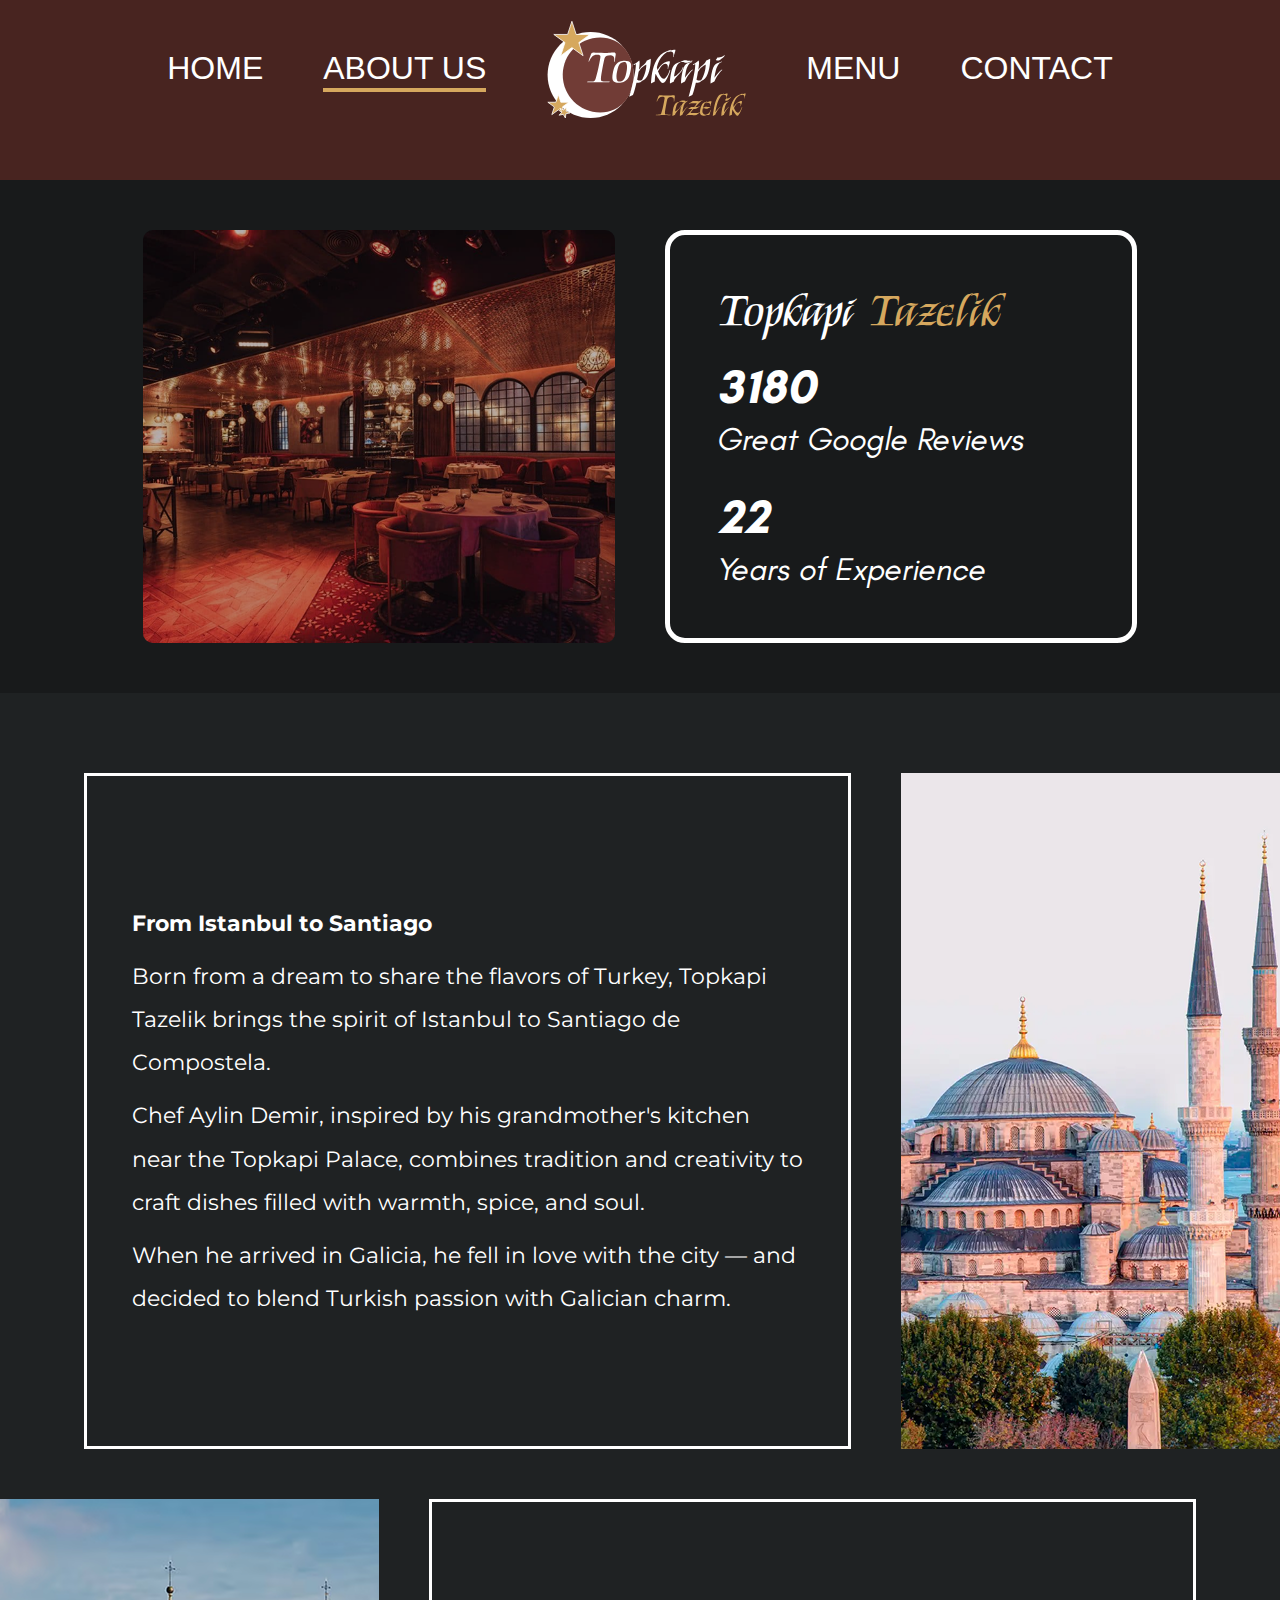
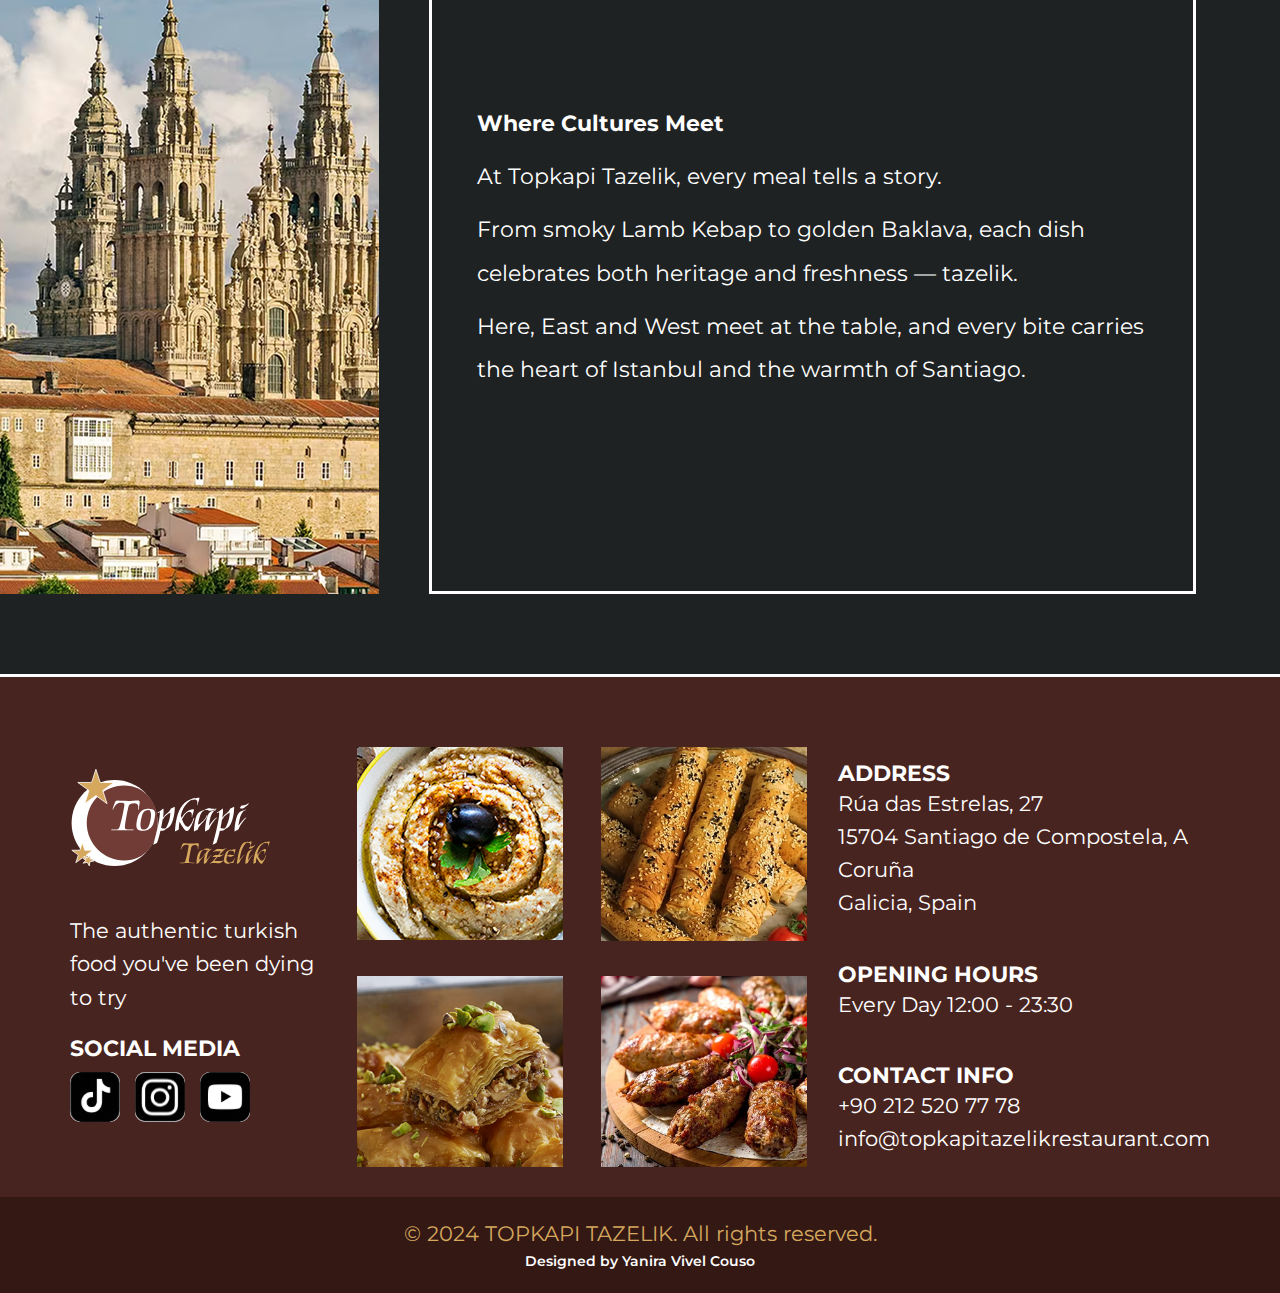
<file: aboutUs.html>
<!DOCTYPE html>
<html lang="en">

<head>
    <meta charset="UTF-8">
    <meta name="viewport" content="width=device-width, initial-scale=1.0">
    <title>TOPKAPI TAZELIK</title>
    <!-- Icono de la página -->
    <link rel="icon" type="image/png" href="img/mini-logo.svg">
    <!-- Enlace a la hoja de estilos CSS -->
    <link rel="stylesheet" href="aboutUs.css">
    <!-- Enlace a la fuente Montserrat -->
    <link href="https://fonts.googleapis.com/css2?family=Montserrat:wght@400;600;700&display=swap" rel="stylesheet">
    <!-- Enlace a la fuente SeoulNamsan CB -->
    <link href="https://db.onlinewebfonts.com/c/17aaca9191ed0f150a1a984d39f3bd8a?family=SeoulNamsan+CB"
        rel="stylesheet">
    <!-- Enlace a la fuente Teachers -->
    <link href="https://fonts.googleapis.com/css2?family=Teachers:wght@400;600;700&display=swap" rel="stylesheet">
    <!-- Enlace a la fuente Kings -->
    <link href="https://fonts.googleapis.com/css2?family=Kings&display=swap" rel="stylesheet">
    <!-- Enlace al archivo JavaScript para el encabezado -->
    <script src="header.js" defer></script>
</head>

<body>
    <!-- Navegador de la página -->
    <header class="main-header" id="main-header">
        <nav>
            <ul>
                <li><a href="index.html">HOME</a></li>
                <li><a href="aboutUs.html" class="active">ABOUT US</a></li>
                <li><img src="img/logo/logo.svg" alt="TOPKAPI TAZELIK Logo" class="logo" width="200"></li>
                <li><a href="products.html">MENU</a></li>
                <li><a href="contact.html">CONTACT</a></li>
            </ul>
        </nav>
    </header>

    <main>
        <section class="spacer">
            <!-- Espaciador para el header fijo -->
        </section>
        <section class="general_info">
            <div class="image_container">
                <img src="img/aboutUs/restaurante.png" alt="About Us Image" class="about_us_image">
                <div class="image_overlay"></div> <!-- capa roja -->
            </div>
            <div class="text_content">
                <h1>Topkapi<span class="highlight"> Tazelik</span></h1>
                <h3>3180</h3>
                <p>Great Google Reviews</p>
                <h3>22</h3>
                <p>Years of Experience</p>
            </div>
        </section>
        <section class="story">
            <article class="part1">
                <div class="text_container">
                    <h2>From Istanbul to Santiago</h2>
                    <p> Born from a dream to share the flavors of Turkey, Topkapi Tazelik brings the spirit of Istanbul
                        to
                        Santiago de Compostela.</p>
                    <p>Chef Aylin Demir, inspired by his grandmother's kitchen near the Topkapi
                        Palace,
                        combines tradition and creativity to craft dishes filled with warmth, spice, and soul. </p>
                    <p> When he
                        arrived
                        in Galicia, he fell in love with the city — and decided to blend Turkish passion with Galician
                        charm.</p>
                </div>
                <div class="img_container">
                    <img src="img/aboutUs/topkapi_castle.png" alt="Topkapi Castle" class="castle_image">
                </div>
            </article>
            <article class="part2">
                <div class="img_container">
                    <img src="img/aboutUs/santiago_cathedral.png" alt="Catedral de Santiago" class="cathedral_image">
                </div>
                <div class="text_container">
                    <h2>Where Cultures Meet</h2>
                    <p>At Topkapi Tazelik, every meal tells a story.</p>
                    <p>From smoky Lamb Kebap to golden Baklava, each dish
                        celebrates both heritage and freshness — tazelik. </p>
                    <p>Here, East and West meet at the table, and every bite carries the heart of Istanbul and the
                        warmth of Santiago.
                    </p>
                </div>
        </section>
    </main>
    <footer>
        <div class="footer_top">
            <section class="info_footer">
                <div class="footer_logo">
                    <img src="img/logo/logo.svg" alt="TOPKAPI TAZELIK Logo" width="200">
                </div>
                <div class="footer_text">
                    <p>The authentic turkish food you've been dying to try</p>
                    <h3>SOCIAL MEDIA</h3>
                    <!-- Footer Social Media Icons -->
                    <div class="footer-social">
                        <a href="https://www.tiktok.com/@restaurant" target="_blank" aria-label="TikTok">
                            <img src="img/socials/tiktok.svg" alt="TikTok Icon">
                        </a>
                        <a href="https://www.instagram.com/restaurant" target="_blank" aria-label="Instagram">
                            <img src="img/socials/insta.svg" alt="Instagram Icon">
                        </a>
                        <a href="https://www.youtube.com/@restaurant" target="_blank" aria-label="YouTube">
                            <img src="img/socials/youtube.svg" alt="YouTube Icon">
                        </a>
                    </div>
                </div>
            </section>
            <section class="galeria">
                <img src="img/gallery/galeria1.png" alt="Galeria Image 1" class="galeria_img">
                <img src="img/gallery/galeria2.png" alt="Galeria Image 2" class="galeria_img">
                <img src="img/gallery/galeria3.png" alt="Galeria Image 3" class="galeria_img">
                <img src="img/gallery/galeria4.png" alt="Galeria Image 4" class="galeria_img">
            </section>
            <section class="contact">
                <div class="adress">
                    <h3>ADDRESS</h3>
                    <p>Rúa das Estrelas, 27<br>
                        15704 Santiago de Compostela, A Coruña <br>
                        Galicia, Spain</p>
                </div>
                <div class="opening-hours">
                    <h3>OPENING HOURS</h3>
                    <p>Every Day 12:00 - 23:30</p>
                </div>
                <div class="contact-info">
                    <h3>CONTACT INFO</h3>
                    <p>+90 212 520 77 78</p>
                    <p>info@topkapitazelikrestaurant.com</p>
            </section>
        </div>
        <div class="footer_bottom">
            <p>&copy; 2024 TOPKAPI TAZELIK. All rights reserved.</p>
            <p class="credit">Designed by Yanira Vivel Couso</p>
        </div>
    </footer>
</body>
</file>
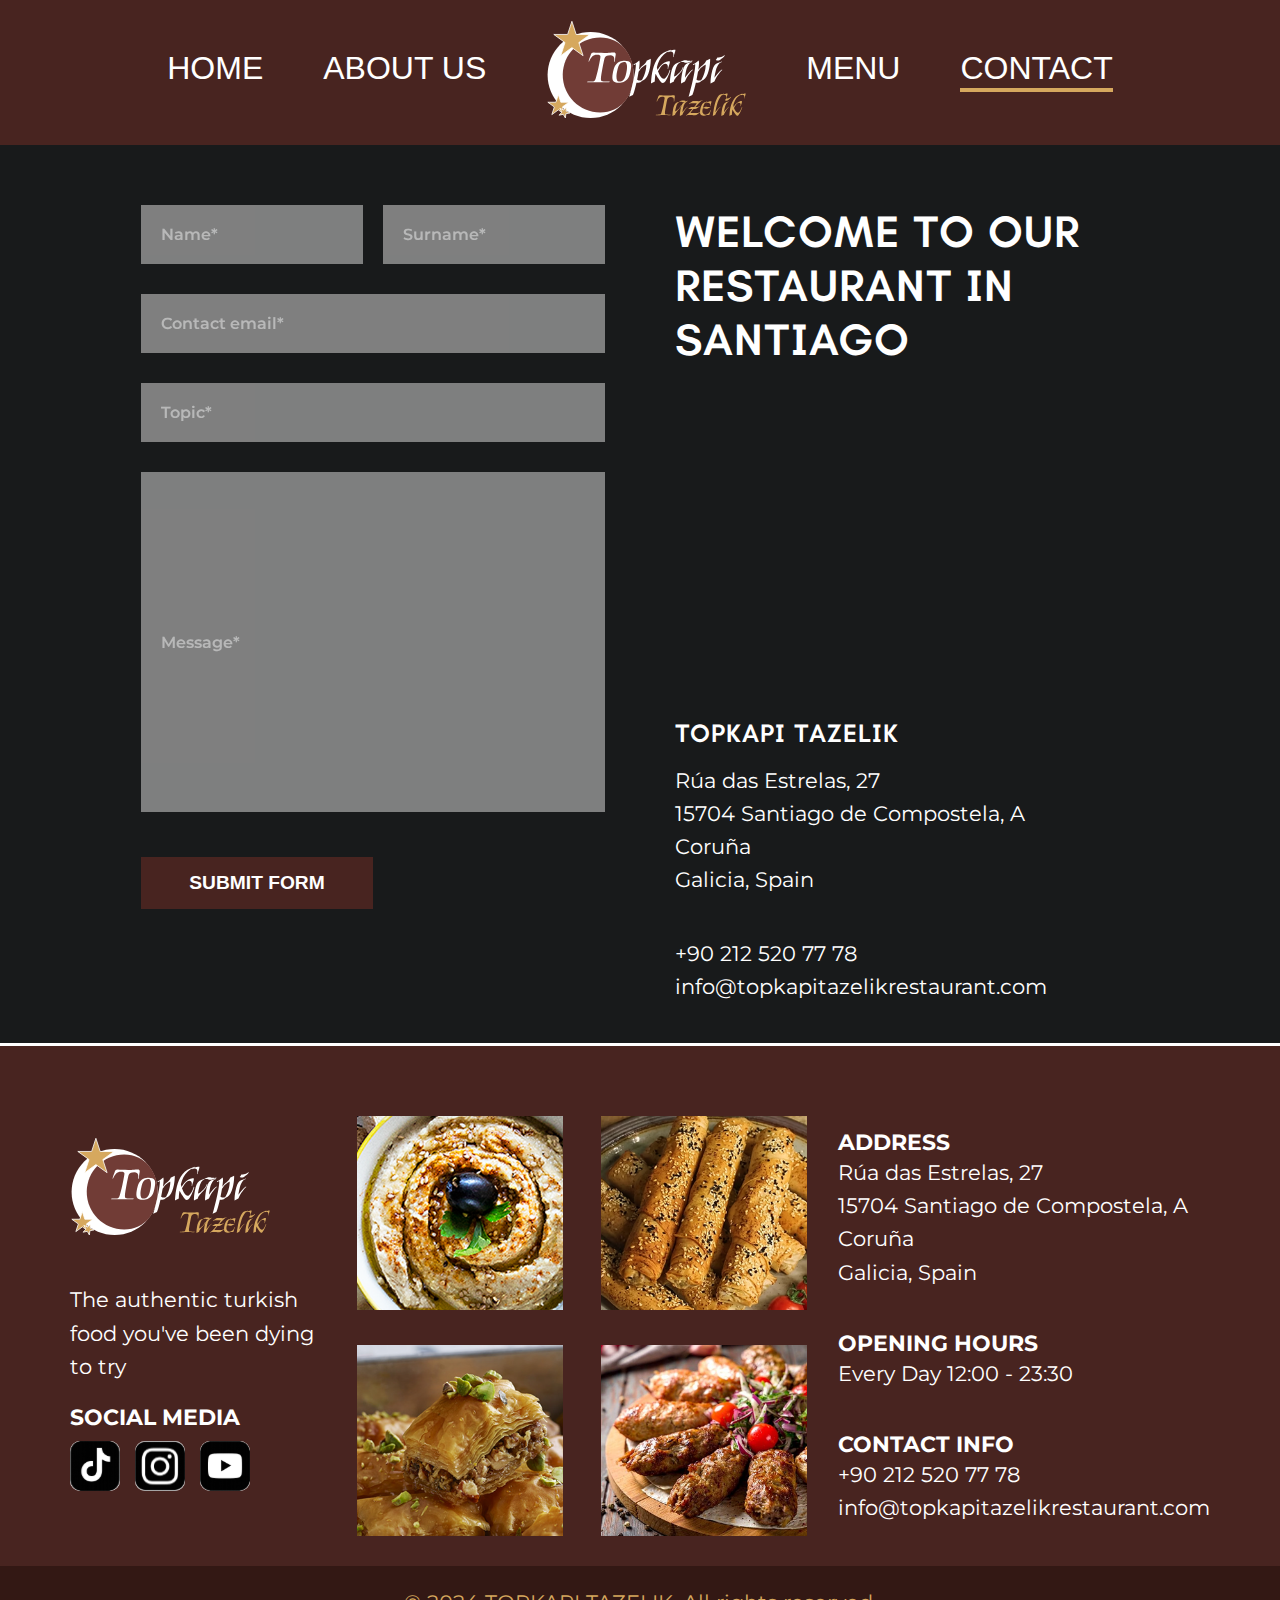
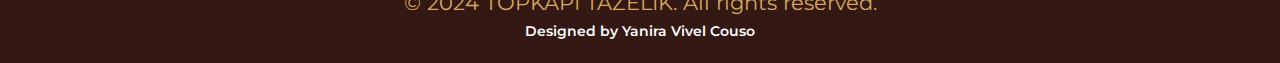
<file: contact.html>
<!DOCTYPE html>
<html lang="en">

<head>
    <meta charset="UTF-8">
    <meta name="viewport" content="width=device-width, initial-scale=1.0">
    <title>TOPKAPI TAZELIK</title>
    <!-- Icono de la página -->
    <link rel="icon" type="image/png" href="img/mini-logo.svg">
    <!-- Enlace a la hoja de estilos CSS -->
    <link rel="stylesheet" href="css/contact.css">
    <!-- Enlace a la fuente Montserrat -->
    <link href="https://fonts.googleapis.com/css2?family=Montserrat:wght@400;600;700&display=swap" rel="stylesheet">
    <!-- Enlace a la fuente SeoulNamsan CB -->
    <link href="https://db.onlinewebfonts.com/c/17aaca9191ed0f150a1a984d39f3bd8a?family=SeoulNamsan+CB"
        rel="stylesheet">
    <!-- Enlace a la fuente Teachers -->
    <link href="https://fonts.googleapis.com/css2?family=Teachers:wght@400;600;700&display=swap" rel="stylesheet">
    <!-- Enlace a la fuente Kings -->
    <link href="https://fonts.googleapis.com/css2?family=Kings&display=swap" rel="stylesheet">
    <!-- Enlace al archivo JavaScript para el encabezado -->
    <script src="jscript/header.js" defer></script>
    <!-- Enlace al archivo JavaScript para el formulario -->
    <script src="jscript/form.js" defer></script>
</head>

<body>
    <!-- Navegador de la página -->
    <header class="main-header" id="main-header">
        <nav>
            <ul>
                <li><a href="index.html">HOME</a></li>
                <li><a href="aboutUs.html">ABOUT US</a></li>
                <li><img src="img/logo/logo.svg" alt="TOPKAPI TAZELIK Logo" class="logo" width="200"></li>
                <li><a href="menu.html">MENU</a></li>
                <li><a href="contact.html" class="active">CONTACT</a></li>
            </ul>
        </nav>
    </header>

    <main>
        <section class="spacer">
            <!-- Espaciador para el header fijo -->
        </section>
        <section class="main_div">
            <article class="formulario">
                <form method="post" class="visit_form">
                    <div class="form_nombre">
                        <input type="text" name="name" placeholder="Name*" required />
                        <input type="text" name="surname" placeholder="Surname*" required />
                    </div>
                    <input type="email" name="email" placeholder="Contact email*" required />
                    <input type="topic" name="topic" placeholder="Topic*" required />
                    <input type="text" name="subject" placeholder="Message*" required class="subject" />
                    <button type="submit" class="submit_btn">SUBMIT FORM</button>
                </form>

                <!-- Mensaje -->
                <p id="mensaje_enviado"></p>
            </article>
            <article class="info_contact">
                <h1>WELCOME TO OUR RESTAURANT IN SANTIAGO</h1>
                <div class="map_container">
                    <iframe class="mapa"
                        src="https://www.google.com/maps/embed?pb=!1m18!1m12!1m3!1d23390.931290399978!2d-8.585618889160143!3d42.87566369999999!2m3!1f0!2f0!3f0!3m2!1i1024!2i768!4f13.1!3m3!1m2!1s0xd2efe40193ebfb3%3A0x3756fd29b0bc5c4e!2sEstambul%20D%C3%B6ner%20Kebap%20(Santiago%20de%20Compostela)!5e0!3m2!1ses!2ses!4v1762623058320!5m2!1ses!2ses"
                        allowfullscreen="" loading="lazy" referrerpolicy="no-referrer-when-downgrade">
                    </iframe>
                </div>

                <h3>TOPKAPI TAZELIK</h3>
                <div class="address">
                    <ul>
                        <li>Rúa das Estrelas, 27</li>
                        <li>15704 Santiago de Compostela, A Coruña</li>
                        <li>Galicia, Spain</li>
                    </ul>
                </div>
                <p>+90 212 520 77 78</p>
                <p>info@topkapitazelikrestaurant.com</p>
            </article>
        </section>
    </main>
    <footer>
        <div class="footer_top">
            <section class="info_footer">
                <div class="footer_logo">
                    <img src="img/logo/logo.svg" alt="TOPKAPI TAZELIK Logo" width="200">
                </div>
                <div class="footer_text">
                    <p>The authentic turkish food you've been dying to try</p>
                    <h3>SOCIAL MEDIA</h3>
                    <!-- Footer Social Media Icons -->
                    <div class="footer-social">
                        <a href="https://www.tiktok.com/@restaurant" target="_blank" aria-label="TikTok">
                            <img src="img/socials/tiktok.svg" alt="TikTok Icon">
                        </a>
                        <a href="https://www.instagram.com/restaurant" target="_blank" aria-label="Instagram">
                            <img src="img/socials/insta.svg" alt="Instagram Icon">
                        </a>
                        <a href="https://www.youtube.com/@restaurant" target="_blank" aria-label="YouTube">
                            <img src="img/socials/youtube.svg" alt="YouTube Icon">
                        </a>
                    </div>
                </div>
            </section>
            <section class="galeria">
                <img src="img/gallery/galeria1.png" alt="Galeria Image 1" class="galeria_img">
                <img src="img/gallery/galeria2.png" alt="Galeria Image 2" class="galeria_img">
                <img src="img/gallery/galeria3.png" alt="Galeria Image 3" class="galeria_img">
                <img src="img/gallery/galeria4.png" alt="Galeria Image 4" class="galeria_img">
            </section>
            <section class="contact">
                <div class="adress">
                    <h3>ADDRESS</h3>
                    <p>Rúa das Estrelas, 27<br>
                        15704 Santiago de Compostela, A Coruña <br>
                        Galicia, Spain</p>
                </div>
                <div class="opening-hours">
                    <h3>OPENING HOURS</h3>
                    <p>Every Day 12:00 - 23:30</p>
                </div>
                <div class="contact-info">
                    <h3>CONTACT INFO</h3>
                    <p>+90 212 520 77 78</p>
                    <p>info@topkapitazelikrestaurant.com</p>
            </section>
        </div>
        <div class="footer_bottom">
            <p>&copy; 2024 TOPKAPI TAZELIK. All rights reserved.</p>
            <p class="credit">Designed by Yanira Vivel Couso</p>
        </div>
    </footer>
</body>
</file>
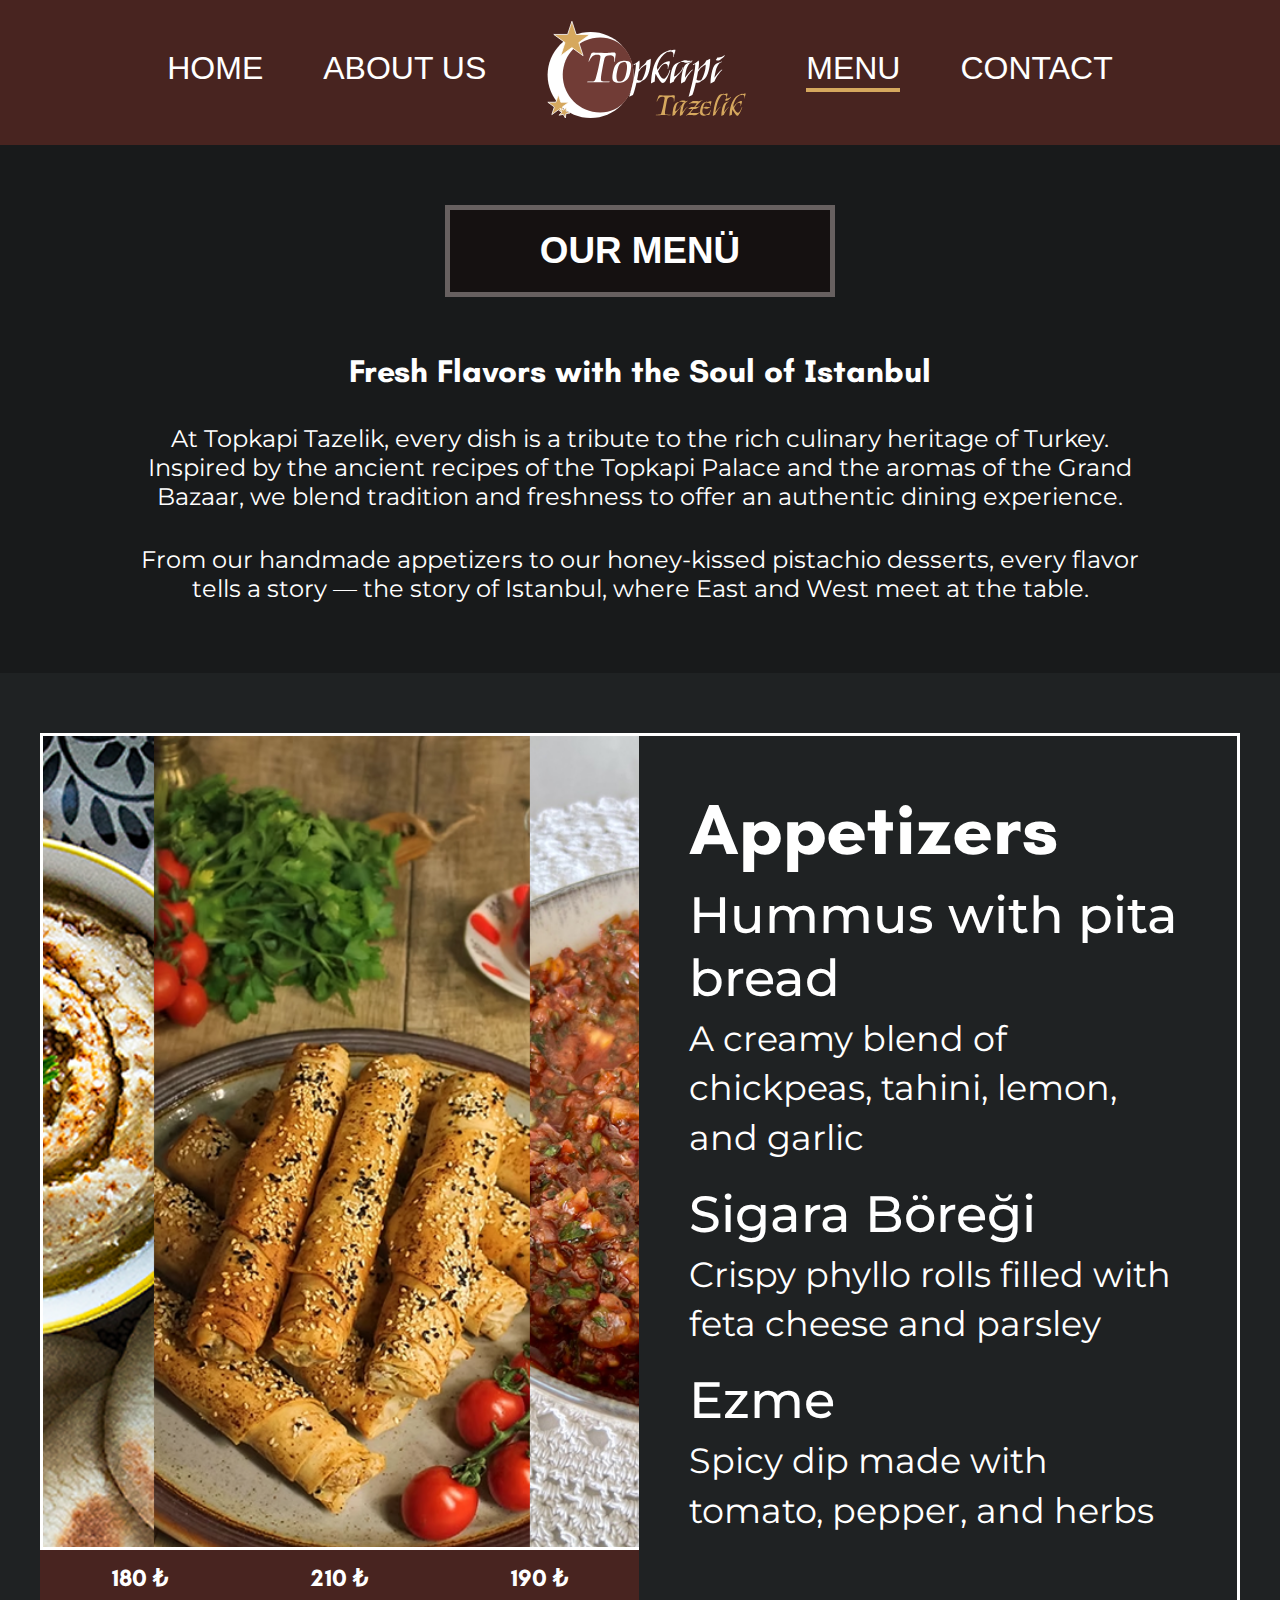
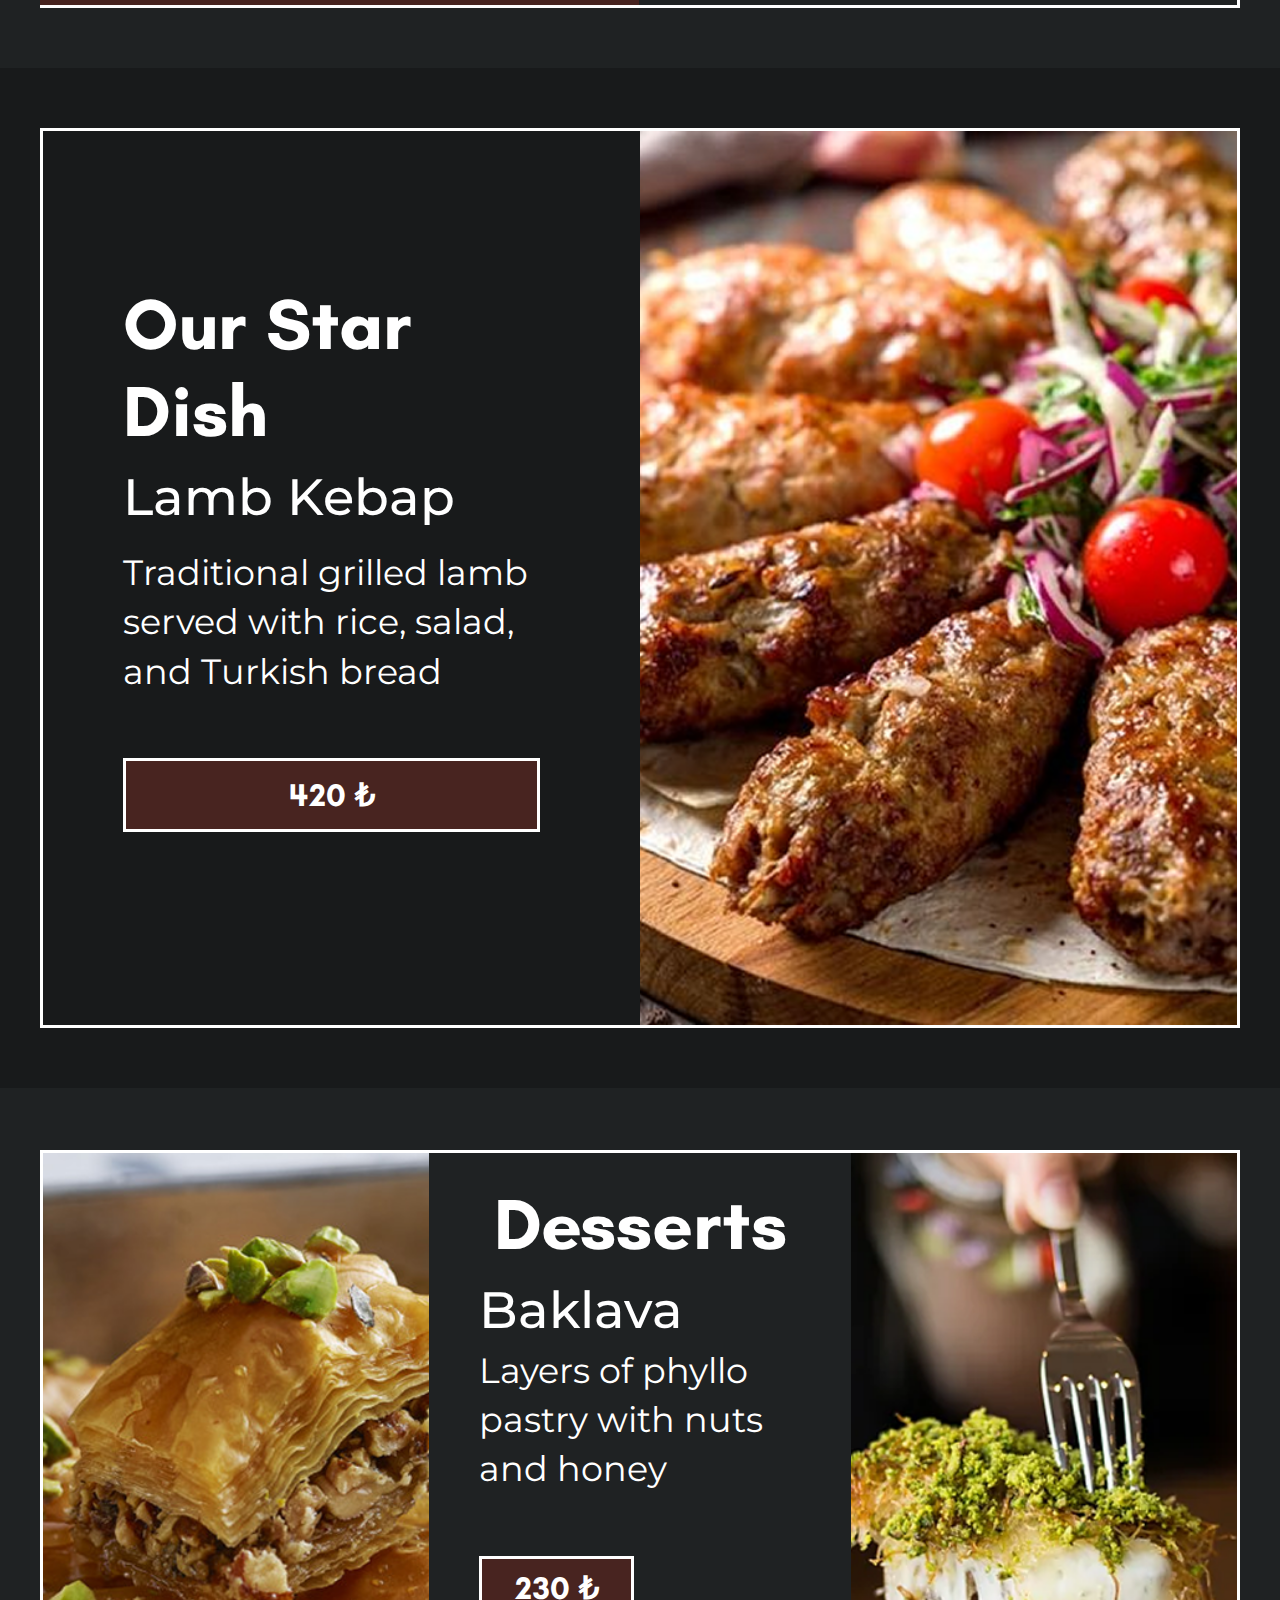
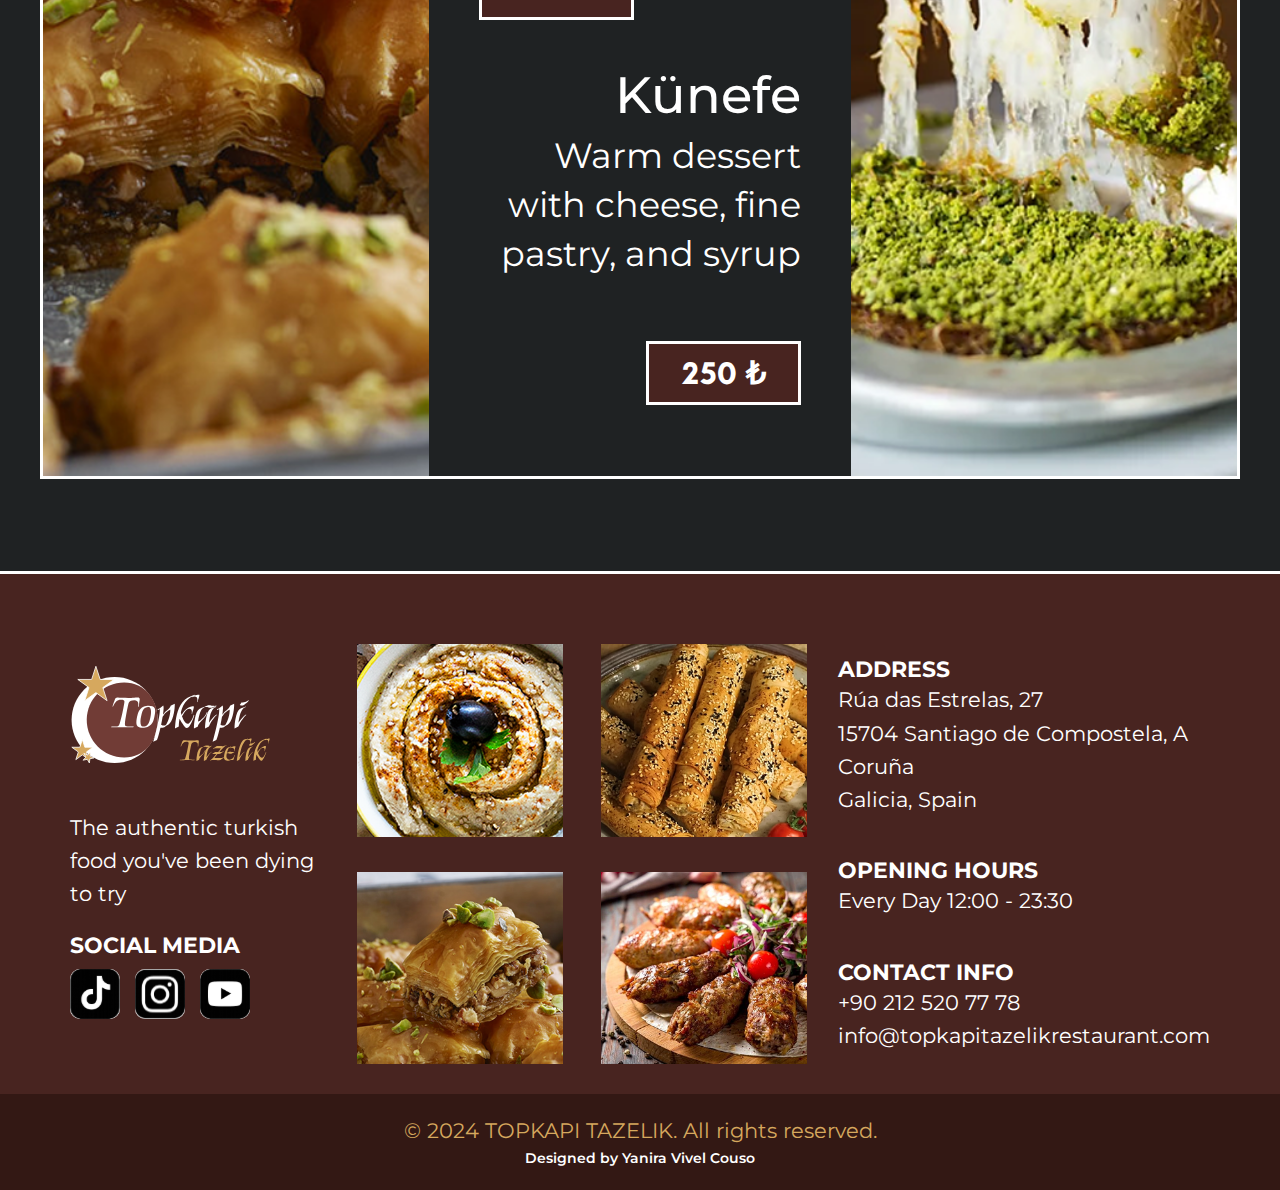
<file: menu.html>
<!DOCTYPE html>
<html lang="en">

<head>
    <meta charset="UTF-8">
    <meta name="viewport" content="width=device-width, initial-scale=1.0">
    <title>TOPKAPI TAZELIK</title>
    <!-- Icono de la página -->
    <link rel="icon" type="image/png" href="img/mini-logo.svg">
    <!-- Enlace a la hoja de estilos CSS -->
    <link rel="stylesheet" href="css/menu.css">
    <!-- Enlace a la fuente Montserrat -->
    <link href="https://fonts.googleapis.com/css2?family=Montserrat:wght@400;600;700&display=swap" rel="stylesheet">
    <!-- Enlace a la fuente SeoulNamsan CB -->
    <link href="https://db.onlinewebfonts.com/c/17aaca9191ed0f150a1a984d39f3bd8a?family=SeoulNamsan+CB"
        rel="stylesheet">
    <!-- Enlace a la fuente Teachers -->
    <link href="https://fonts.googleapis.com/css2?family=Teachers&display=swap" rel="stylesheet">
    <!-- Enlace a la fuente Kings -->
    <link href="https://fonts.googleapis.com/css2?family=Kings&display=swap" rel="stylesheet">
    <!-- Enlace al archivo JavaScript para el encabezado -->
    <script src="jscript/header.js" defer></script>
</head>

<body>
    <!-- Navegador de la página -->
    <header class="main-header" id="main-header">
        <nav>
            <ul>
                <li><a href="index.html">HOME</a></li>
                <li><a href="aboutUs.html">ABOUT US</a></li>
                <li><img src="img/logo/logo.svg" alt="TOPKAPI TAZELIK Logo" class="logo" width="200"></li>
                <li><a href="menu.html" class="active">MENU</a></li>
                <li><a href="contact.html">CONTACT</a></li>
            </ul>
        </nav>
    </header>

    <main>
        <section class="spacer">
            <!-- Espaciador para el header fijo -->
        </section>
        <section class="intro_menu">
            <h1>OUR MENÜ</h1>
            <h3>Fresh Flavors with the Soul of Istanbul</h3>
            <p>At Topkapi Tazelik, every dish is a tribute to the rich culinary heritage of Turkey.
                Inspired by the ancient recipes of the Topkapi Palace and the aromas of the Grand Bazaar, we blend
                tradition and freshness to offer an authentic dining experience.
            </p>
            <p>From our handmade appetizers to our honey-kissed pistachio desserts, every flavor tells a story — the
                story of Istanbul, where East and West meet at the table.</p>
        </section>
        <section class="appetizers">
            <div class="box">
                <article class="image_container">
                    <img src="img/menu/appetizers.png" alt="Appetizers">
                    <div class="prices_overlay">
                        <p>180 ₺</p>
                        <p>210 ₺</p>
                        <p>190 ₺</p>
                    </div>
                </article>
                <article class="text_container">
                    <h1 class="section_title">Appetizers</h1>
                    <h3>Hummus with pita bread</h3>
                    <p>A creamy blend of chickpeas, tahini, lemon, and garlic</p>
                    <h3>Sigara Böreği</h3>
                    <p>Crispy phyllo rolls filled with feta cheese and parsley</p>
                    <h3>Ezme</h3>
                    <p>Spicy dip made with tomato, pepper, and herbs</p>
                </article>
            </div>
        </section>
        <section class="star_dish">
            <div class="box">
                <article class="text_container">
                    <h1 class="section_title">Our Star Dish</h1>
                    <h3>Lamb Kebap</h3>
                    <p>Traditional grilled lamb served with rice, salad, and Turkish bread</p>
                    <h4 class="price">420 ₺</h4>
                </article>
                <article class="image_container">
                    <img src="img/menu/star_dish.png" alt="Star Dish">
                </article>
            </div>
        </section>
        <section class="desserts">
            <div class="box">
                <article class="image_container">
                    <img src="img/menu/baklava.png" alt="Desserts">
                </article>
                <article class="text_container">
                    <h1 class="section_title">Desserts</h1>
                    <h3>Baklava</h3>
                    <p>Layers of phyllo pastry with nuts and honey</p>
                    <h4 class="price">230 ₺</h4>
                    <h3>Künefe</h3>
                    <p>Warm dessert with cheese, fine pastry, and syrup</p>
                    <h4 class="price">250 ₺</h4>
                </article>
                <article class="image_container">
                    <img src="img/menu/kunefe.png" alt="Künefe">
                </article>
            </div>
        </section>
        <footer>
            <div class="footer_top">
                <section class="info_footer">
                    <div class="footer_logo">
                        <img src="img/logo/logo.svg" alt="TOPKAPI TAZELIK Logo" width="200">
                    </div>
                    <div class="footer_text">
                        <p>The authentic turkish food you've been dying to try</p>
                        <h3>SOCIAL MEDIA</h3>
                        <!-- Footer Social Media Icons -->
                        <div class="footer-social">
                            <a href="https://www.tiktok.com/@restaurant" target="_blank" aria-label="TikTok">
                                <img src="img/socials/tiktok.svg" alt="TikTok Icon">
                            </a>
                            <a href="https://www.instagram.com/restaurant" target="_blank" aria-label="Instagram">
                                <img src="img/socials/insta.svg" alt="Instagram Icon">
                            </a>
                            <a href="https://www.youtube.com/@restaurant" target="_blank" aria-label="YouTube">
                                <img src="img/socials/youtube.svg" alt="YouTube Icon">
                            </a>
                        </div>
                    </div>
                </section>
                <section class="galeria">
                    <img src="img/gallery/galeria1.png" alt="Galeria Image 1" class="galeria_img">
                    <img src="img/gallery/galeria2.png" alt="Galeria Image 2" class="galeria_img">
                    <img src="img/gallery/galeria3.png" alt="Galeria Image 3" class="galeria_img">
                    <img src="img/gallery/galeria4.png" alt="Galeria Image 4" class="galeria_img">
                </section>
                <section class="contact">
                    <div class="adress">
                        <h3>ADDRESS</h3>
                        <p>Rúa das Estrelas, 27<br>
                            15704 Santiago de Compostela, A Coruña <br>
                            Galicia, Spain</p>
                    </div>
                    <div class="opening-hours">
                        <h3>OPENING HOURS</h3>
                        <p>Every Day 12:00 - 23:30</p>
                    </div>
                    <div class="contact-info">
                        <h3>CONTACT INFO</h3>
                        <p>+90 212 520 77 78</p>
                        <p>info@topkapitazelikrestaurant.com</p>
                </section>
            </div>
            <div class="footer_bottom">
                <p>&copy; 2024 TOPKAPI TAZELIK. All rights reserved.</p>
                <p class="credit">Designed by Yanira Vivel Couso</p>
            </div>
        </footer>
    </main>
</file>
<file: aboutUs.css>
/* ===============================
    Elementos básicos y estructura
   =============================== */

html,
body {
    width: 100%;
    height: 100%;
    margin: 0;
    padding: 0;
    box-sizing: border-box;
    font-family: "SeoulNamsan CB", sans-serif;
    display: flex;
    flex-direction: column;
}

main {
    flex: 1 0 auto;
    /* ocupa el espacio restante entre header y footer */
    display: flex;
    flex-direction: column;
}

footer {
    margin-top: auto;
    /* fuerza que siempre esté abajo */
    background-color: #482420;
    color: white;
    border-top: white 3px solid;
    padding: 40px 20px;
}

/* HEADER */
.spacer {
    height: 180px;
    /* altura igual a la del header */
    background-color: #482420;
    transition: all 0.4s ease;
}

header {
    background-color: #482420;
    padding-top: 20px;
    padding-bottom: 20px;
    position: fixed;
    width: 100%;
    z-index: 1000;
    transition: all 0.4s ease;
}

/* Media query para header en pantallas pequeñas */
@media (max-width: 768px) {
    .spacer {
        height: 200px;
    }

    header {
        font-size: 0.7em;
        padding-top: 15px;
        padding-bottom: 15px;

        .logo {
            width: 140px;
            height: auto;
        }
    }
}

header.scrolled {
    padding: 5px 0;
    background-color: #331814;
}

nav>ul {
    display: flex;
    justify-content: center;
    /* Centra horizontalmente */
    align-items: center;
    list-style-type: none;
    padding: 0;
    margin: 0 auto;
    /* Asegura centrado */
    gap: 60px;
    /* espacio entre elementos */
    width: fit-content;
    /* Ajusta el bloque al contenido */
    transition: all 0.4s ease;
}


nav>ul>li a {
    position: relative;
    padding-bottom: 5px;
    /* espacio para la línea */
    display: inline-block;
    box-sizing: border-box;
    /* incluye padding en el cálculo de altura */
}

nav>ul>li a.active::after {
    content: "";
    position: absolute;
    left: 0;
    bottom: 0;
    width: 100%;
    height: 4px;
    /* grosor de la línea */
    background-color: #D6A85E;
}



nav>ul>li {
    display: flex;
    align-items: center;
}


nav>ul>li>a {
    text-decoration: none;
    color: white;
    font-size: 2em;
    transition: all 0.3s ease;
}

header.scrolled nav>ul>li>a {
    font-size: 1.4em;
}

.logo {
    width: 200px;
    height: auto;
    transition: all 0.4s ease;
}


header.scrolled .logo {
    width: 130px;
}


/* ===============================
    Sección de información general
   =============================== */

.general_info {
    background-color: #181A1B;
    color: white;
    display: flex;
    flex-direction: row;
    justify-content: center;
    align-items: stretch;
    /* Estira los hijos a la misma altura */
    gap: 50px;
    padding: 50px;
}

.general_info div {
    display: flex;
    flex-direction: column;
    width: 40%;
    height: auto;
    /* La altura será dictada por .general_info */
}

.general_info .image_container {
    position: relative;
    display: flex;
    justify-content: center;
    align-items: center;
}

.general_info .about_us_image {
    width: 100%;
    height: 100%;
    object-fit: cover;
    /* Ajusta la imagen al contenedor */
    border-radius: 10px;
    /* opcional */
}

/* Capa roja encima */
.general_info .image_overlay {
    position: absolute;
    top: 0;
    left: 0;
    width: 100%;
    height: 100%;
    background-color: #1E0101;
    opacity: 0.3;
    /* ajusta la opacidad según sea necesario */
    border-radius: 10px;
    /* coincide con la imagen */
    pointer-events: none;
    /* para que la capa no bloquee clicks */
}

.text_content {
    display: flex;
    flex-direction: column;
    justify-content: flex-start;
    /* cambia de center a flex-start para poner el texto arriba */
    padding: 30px;
    /* padding interno para situar el texto dentro de la caja */
    border: 5px solid white;
    border-radius: 20px;
    box-sizing: border-box;
    /* para que el padding no aumente el ancho */
    height: 100%;
    /* ocupa toda la altura de la sección */
}

.text_content h1,
.text_content h3,
.text_content p {
    justify-self: flex-start;
    padding-left: 15px;
}

.text_content h1 {
    padding-top: 15px;
    font-family: 'Kings', cursive;
    /* comillas simples o dobles, ambas funcionan */
    font-size: 3em;
    font-weight: normal;
    margin: 0;
}

.text_content h3 {
    font-size: 3em;
    margin: 10px 0 5px 0;
    font-style: italic;
    font-family: 'Teachers';
}

.text_content p {
    font-size: 2em;
    margin: 0 0 20px 0;
    font-style: italic;
    font-family: 'Teachers';
}

.highlight {
    color: #D6A85E;
}

/* Media query para pantallas pequeñas */
@media (max-width: 1100px) {
    .general_info {
        flex-direction: column;
        padding: 20px;
    }

    .general_info div {
        width: 100%;
    }

    .text_content h1 {
        font-size: 2em;
    }

    .text_content h3 {
        font-size: 1.5em;
    }

    .text_content p {
        font-size: 1.2em;
    }
}


/* ===============================
        Sección de historia
   =============================== */

.story {
    background-color: #1F2223;
    color: white;
    display: flex;
    flex-direction: column;
    justify-content: center;
    align-items: center;
    gap: 50px;
    padding: 50px;
    padding-top: 80px;
    padding-bottom: 80px;
    font-family: 'Montserrat', sans-serif;
}

/* Espaciado consistente entre líneas y párrafos */
.story .text_container p,
.story .text_container h2 {
    font-size: 1.35em;
    margin: 5px 0; /* margen vertical pequeño y consistente */
    line-height: 2; /* espacio entre líneas */
}

.part1,
.part2 {
    display: flex;
    flex-direction: row;
    justify-content: center;
    align-items: stretch;
    gap: 50px;
    width: 100%;
}

/* Contenedores de imagen */
.part1 .img_container {
    width: 25%;
    display: flex;
    justify-content: flex-start; /* corregido: solo un valor */
}

.part2 .img_container {
    width: 25%;
    display: flex;
    justify-content: flex-end;
}

/* Contenedores de texto */
.part1 .text_container,
.part2 .text_container {
    width: 65%;
    display: flex;
    flex-direction: column;
    justify-content: center; /* centrado vertical */
    border: 3.5px solid white;
    box-sizing: border-box;
    padding: 50px 45px;
}

/* Media query para pantallas pequeñas */
@media (max-width: 1100px) {
    .story {
        padding: 20px;
    }

    .part1,
    .part2 {
        gap: 30px;
    }

    .part1 .img_container,
    .part2 .img_container,
    .part1 .text_container,
    .part2 .text_container {
        width: 100%;
    }

    .part1 .img_container,
    .part2 .img_container {
        justify-content: center;
    }

    .part1 .text_container,
    .part2 .text_container {
        padding: 30px 20px;
    }

    .story .text_container p,
    .story .text_container h2 {
        font-size: 1.1em;
        line-height: 1.6;
    }
}


/* ===============================
   SECCIÓN DE FOOTER
   =============================== */
/* Footer principal */
footer {
    display: flex;
    justify-content: center;
    /* distribuye secciones */
    align-items: flex-start;
    /* alinea verticalmente al inicio */
    flex-direction: column;
    background-color: #482420;
    color: white;
    padding: 50px 0;
    /* padding superior e inferior */
    box-sizing: border-box;
    gap: 0;
    padding-bottom: 0;
}

footer .footer_top {
    display: flex;
    flex-direction: row;
    justify-content: center;
    /* espacio entre secciones */
    align-items: center;
    /* alinea verticalmente al inicio */
    width: 100%;
    box-sizing: border-box;
}

footer .footer_bottom {
    text-align: center;
    margin-top: 30px;
    font-size: 1em;
    color: #D6A85E;
    font-family: "Montserrat", sans-serif;
    background-color: #331814;
    width: 100%;
    padding-top: 20px;
    padding-bottom: 20px;
}

footer .credit {
    font-size: 0.9em;
    color: white;
    font-family: "Montserrat", sans-serif;
    font-weight: 600;
}

/* Secciones con ancho relativo */
footer .info_footer,
footer .contact {
    flex: 0 0 25%;
    /* 25% cada una */
    display: flex;
    flex-direction: column;
    gap: 20px;
    padding: 0px 20px;
    box-sizing: border-box;
}

footer .info_footer {
    padding-right: 0px;
    padding-left: 5%;
}

footer .contact {
    padding-left: 0px;
    padding-right: 5%;
}

/* Info footer */
.info_footer h3,
.info_footer p {
    margin: 0;
    margin-top: 20px;
}

/* Galería */
.galeria {
    flex: 0 0 40%;
    /* galería 40% */
    display: flex;
    flex-direction: column;
    gap: 20px;
    padding: 0 20px;
    box-sizing: border-box;
    display: grid;
    grid-template-columns: repeat(2, 1fr);
    gap: 15px;
    justify-items: center;
    width: 100%;
}

.galeria img {
    margin-top: 20px;
    width: 90%;
    height: auto;
    display: block;
}

/* Textos y títulos */
footer p {
    margin: 0;
    font-size: 1.3em;
    line-height: 1.6;
    font-family: "Montserrat", sans-serif;
}

footer h3 {
    margin-top: 0;
    font-size: 1.4em;
    font-family: "Montserrat", sans-serif;
}

/* Footer social icons */
.footer-social {
    display: flex;
    gap: 15px;
    margin-top: 10px;
}

.footer-social a img {
    background-color: white;
    border-radius: 10px;
    width: 50px;
    height: 50px;
    filter: grayscale(100%);
    transition: transform 0.3s, filter 0.3s;
}

.footer-social a img:hover {
    transform: scale(1.2);
    filter: grayscale(0%);
}

/* Contacto */

.contact h3 {
    margin: 0;
    margin-top: 20px;
}


/* ===== MEDIA QUERIES ===== */
@media (max-width: 1100px) {
    footer .footer_top {
        flex-direction: column;
        align-items: center;
        text-align: center;
    }

    footer .info_footer,
    footer .contact,
    footer .galeria-section {
        flex: 1 1 100%;
        width: 100%;
        margin-bottom: 30px;
        padding: 0;
    }

    .contact {
        padding: 0;
    }

    .galeria {
        grid-template-columns: 1fr;
        /* 1 columna */
    }

    .footer-social {
        justify-content: center;
    }
}

@media (max-width: 480px) {
    footer p {
        font-size: 1.1em;
    }

    footer h3 {
        font-size: 1.1em;
    }

    .footer-social a img {
        width: 40px;
        height: 40px;
    }
}
</file>
<file: css/contact.css>
/* ===============================
    Elementos básicos y estructura
   =============================== */

html,
body {
    width: 100%;
    height: 100%;
    margin: 0;
    padding: 0;
    box-sizing: border-box;
    font-family: "SeoulNamsan CB", sans-serif;
    display: flex;
    flex-direction: column;
}

main {
    flex: 1 0 auto;
    /* ocupa el espacio restante entre header y footer */
    display: flex;
    flex-direction: column;
}

footer {
    margin-top: auto;
    /* fuerza que siempre esté abajo */
    background-color: #482420;
    color: white;
    border-top: white 3px solid;
    padding: 40px 20px;
}

/* HEADER */
.spacer {
    height: 145px;
    /* altura igual a la del header */
    background-color: #482420;
    transition: all 0.4s ease;
}

header {
    background-color: #482420;
    padding-top: 20px;
    padding-bottom: 20px;
    position: fixed;
    width: 100%;
    z-index: 1000;
    transition: all 0.4s ease;
}

/* Media query para header en pantallas pequeñas */
@media (max-width: 768px) {
    .spacer {
        height: 200px;
    }

    header {
        font-size: 0.7em;
        padding-top: 15px;
        padding-bottom: 15px;

        .logo {
            width: 140px;
            height: auto;
        }
    }
}

header.scrolled {
    padding: 5px 0;
    background-color: #331814;
}

nav>ul {
    display: flex;
    justify-content: center;
    /* Centra horizontalmente */
    align-items: center;
    list-style-type: none;
    padding: 0;
    margin: 0 auto;
    /* Asegura centrado */
    gap: 60px;
    /* espacio entre elementos */
    width: fit-content;
    /* Ajusta el bloque al contenido */
    transition: all 0.4s ease;
}


nav>ul>li a {
    position: relative;
    padding-bottom: 5px;
    /* espacio para la línea */
    display: inline-block;
    box-sizing: border-box;
    /* incluye padding en el cálculo de altura */
}

nav>ul>li a.active::after {
    content: "";
    position: absolute;
    left: 0;
    bottom: 0;
    width: 100%;
    height: 4px;
    /* grosor de la línea */
    background-color: #D6A85E;
}



nav>ul>li {
    display: flex;
    align-items: center;
}


nav>ul>li>a {
    text-decoration: none;
    color: white;
    font-size: 2em;
    transition: all 0.3s ease;
}

header.scrolled nav>ul>li>a {
    font-size: 1.4em;
}

.logo {
    width: 200px;
    height: auto;
    transition: all 0.4s ease;
}


header.scrolled .logo {
    width: 130px;
}

/* =============================
   FORMULARIO
   =============================== */

.main_div {
    background-color: #181A1B;
    color: white;
    padding: 40px 60px;

    display: flex;
    flex-direction: row;
    justify-content: center;
    gap: 30px;
}

.main_div article {
    width: 40%;
}

.formulario form {
    display: flex;
    flex-direction: column;
    justify-self: flex-end;
    padding-right: 20px;
    padding-top: 0px;
    gap: 30px;
    margin-top: 20px;
    width: 100%;
     height: auto;
}

.formulario form>input,
.formulario form>select,
.formulario form>div>input {
    padding: 20px;
    font-size: 1em;
    border: none;
    background-color: #999999;
    color: white;
    font-family: "Montserrat", sans-serif;
    opacity: 0.8;
    font-weight: 600;
}

.formulario form>div>input::placeholder,
.formulario form>input::placeholder {
    color: white;
    opacity: 0.7;
    font-weight: 600;
}

.formulario form>select {
    appearance: none;
    /* elimina estilos por defecto */
    -webkit-appearance: none;
    -moz-appearance: none;
    background-image: url('img/dropdown-arrow.png');
    /* agrega una flecha personalizada */
    background-repeat: no-repeat;
    background-position: right 10px center;
    background-size: 25px;
    padding-right: 30px;
    /* espacio para la flecha */
}

.formulario form>button {
    margin-top: 15px;
    padding: 15px;
    font-size: 1.2em;
    background-color: #482420;
    color: white;
    font-weight: bold;
    border: none;
    cursor: pointer;
    margin-bottom: 40px;
}

.formulario form>div {
    display: flex;
    flex-direction: row;
    gap: 20px;
}

.formulario form>div>input {
    width: 50%;
}

.subject {
    height: 300px;
}

.submit_btn {
    width: 50%;
}

/* =============================
   Zona info y formulario
   =============================== */

.contact_section {
    display: flex;
    flex-direction: row;
    justify-content: center;
    align-items: flex-start;
    background-color: #1F2223;
    color: white;
    padding: 60px 40px;
    box-sizing: border-box;
}



.contact_section > * {
    display: flex;
    flex-direction: column;
    justify-content: space-between;
}


/* Bloque de información */
.info_contact {
    display: flex;
    flex-direction: column;
    justify-content: flex-start;
    padding: 0 20px;
    box-sizing: border-box;
    height: auto;
}


/* Bloque del formulario */
.contact_form {
    flex: 1; /* igual ancho y altura que info_contact */
    display: flex;
    flex-direction: column;
    justify-content: center;
    padding: 40px;
    box-sizing: border-box;
    border: 3px solid white;
    background-color: #181A1B;
    border-radius: 8px;
}

/* =============================
   Tipografía y texto
   =============================== */

.info_contact h1 {
    font-size: 2.8em;
    margin-bottom: 25px;
    font-family: 'Teachers', cursive;
    font-weight: 600;
    letter-spacing: 1px;
    margin-top: 20px;
}

.info_contact h3 {
    font-size: 1.6em;
    margin-bottom: 15px;
    font-family: 'Teachers', cursive;
    font-weight: 600;
    letter-spacing: 1px;
}

.info_contact p,
.address ul li {
    font-size: 1.3em;
    line-height: 1.6;
    font-family: 'Montserrat', sans-serif;
    font-weight: 400;
    margin: 0;
}

ul {
    list-style-type: none;
    padding: 0;
    margin: 0 0 40px 0;
}

@media (max-width: 1000px) {
    .main_div {
        flex-direction: column;
        align-items: center;
    }

    .submit_btn {
        margin-bottom: 0px;
    }

    .info_contact {
        padding-bottom: 20px;
    }

    .main_div article,
    .formulario form {
        width: 100%;
    }

    .formulario form>div>input,
    .submit_btn {
        width: 100%;
    }
}

/* =============================
   Mapa responsivo
   =============================== */

.map_container {
    position: relative;
    width: 100%;
    height: 300px; /* Ajusta la altura a tu gusto */

    border-radius: 8px; /* opcional */
}

.map_container iframe {
    position: absolute;
    top: 0;
    left: 0;
    width: 100%;
    height: 100%;
    border: 0;
}

/* ===============================
   SECCIÓN DE FOOTER
   =============================== */
/* Footer principal */
footer {
    display: flex;
    justify-content: center;
    /* distribuye secciones */
    align-items: flex-start;
    /* alinea verticalmente al inicio */
    flex-direction: column;
    background-color: #482420;
    color: white;
    padding: 50px 0;
    /* padding superior e inferior */
    box-sizing: border-box;
    gap: 0;
    padding-bottom: 0;
}

footer .footer_top {
    display: flex;
    flex-direction: row;
    justify-content: center;
    /* espacio entre secciones */
    align-items: center;
    /* alinea verticalmente al inicio */
    width: 100%;
    box-sizing: border-box;
}

footer .footer_bottom {
    text-align: center;
    margin-top: 30px;
    font-size: 1em;
    color: #D6A85E;
    font-family: "Montserrat", sans-serif;
    background-color: #331814;
    width: 100%;
    padding-top: 20px;
    padding-bottom: 20px;
}

footer .credit {
    font-size: 0.9em;
    color: white;
    font-family: "Montserrat", sans-serif;
    font-weight: 600;
}

/* Secciones con ancho relativo */
footer .info_footer,
footer .contact {
    flex: 0 0 25%;
    /* 25% cada una */
    display: flex;
    flex-direction: column;
    gap: 20px;
    padding: 0px 20px;
    box-sizing: border-box;
}

footer .info_footer {
    padding-right: 0px;
    padding-left: 5%;
}

footer .contact {
    padding-left: 0px;
    padding-right: 5%;
}

/* Info footer */
.info_footer h3,
.info_footer p {
    margin: 0;
    margin-top: 20px;
}

/* Galería */
.galeria {
    flex: 0 0 40%;
    /* galería 40% */
    display: flex;
    flex-direction: column;
    gap: 20px;
    padding: 0 20px;
    box-sizing: border-box;
    display: grid;
    grid-template-columns: repeat(2, 1fr);
    gap: 15px;
    justify-items: center;
    width: 100%;
}

.galeria img {
    margin-top: 20px;
    width: 90%;
    height: auto;
    display: block;
}

/* Textos y títulos */
footer p {
    margin: 0;
    font-size: 1.3em;
    line-height: 1.6;
    font-family: "Montserrat", sans-serif;
}

footer h3 {
    margin-top: 0;
    font-size: 1.4em;
    font-family: "Montserrat", sans-serif;
}

/* Footer social icons */
.footer-social {
    display: flex;
    gap: 15px;
    margin-top: 10px;
}

.footer-social a img {
    background-color: white;
    border-radius: 10px;
    width: 50px;
    height: 50px;
    filter: grayscale(100%);
    transition: transform 0.3s, filter 0.3s;
}

.footer-social a img:hover {
    transform: scale(1.2);
    filter: grayscale(0%);
}

/* Contacto */

.contact h3 {
    margin: 0;
    margin-top: 20px;
}


/* ===== MEDIA QUERIES ===== */
@media (max-width: 1000px) {
    footer .footer_top {
        flex-direction: column;
        align-items: center;
        text-align: center;
    }

    footer .info_footer,
    footer .contact,
    footer .galeria-section {
        flex: 1 1 100%;
        width: 100%;
        margin-bottom: 30px;
        padding: 0;
    }

    .contact {
        padding: 0;
    }

    .galeria {
        grid-template-columns: 1fr;
        /* 1 columna */
    }

    .footer-social {
        justify-content: center;
    }
}

@media (max-width: 480px) {
    footer p {
        font-size: 1.1em;
    }

    footer h3 {
        font-size: 1.1em;
    }

    .footer-social a img {
        width: 40px;
        height: 40px;
    }
}
</file>
<file: css/menu.css>
/* ===============================
    Elementos básicos y estructura
   =============================== */

html,
body {
    width: 100%;
    height: 100%;
    margin: 0;
    padding: 0;
    box-sizing: border-box;
    font-family: "SeoulNamsan CB", sans-serif;
    display: flex;
    flex-direction: column;
}

main {
    flex: 1 0 auto;
    /* ocupa el espacio restante entre header y footer */
    display: flex;
    flex-direction: column;
}

footer {
    margin-top: auto;
    /* fuerza que siempre esté abajo */
    background-color: #482420;
    color: white;
    border-top: white 3px solid;
    padding: 40px 20px;
}

/* HEADER */
.spacer {
    height: 145px;
    /* altura igual a la del header */
    background-color: #482420;
    transition: all 0.4s ease;
}

header {
    background-color: #482420;
    padding-top: 20px;
    padding-bottom: 20px;
    position: fixed;
    width: 100%;
    z-index: 1000;
    transition: all 0.4s ease;
}

/* Media query para header en pantallas pequeñas */
@media (max-width: 768px) {
    .spacer {
        height: 200px;
    }

    header {
        font-size: 0.7em;
        padding-top: 15px;
        padding-bottom: 15px;

        .logo {
            width: 140px;
            height: auto;
        }
    }
}

header.scrolled {
    padding: 5px 0;
    background-color: #331814;
}

nav>ul {
    display: flex;
    justify-content: center;
    /* Centra horizontalmente */
    align-items: center;
    list-style-type: none;
    padding: 0;
    margin: 0 auto;
    /* Asegura centrado */
    gap: 60px;
    /* espacio entre elementos */
    width: fit-content;
    /* Ajusta el bloque al contenido */
    transition: all 0.4s ease;
}


nav>ul>li a {
    position: relative;
    padding-bottom: 5px;
    /* espacio para la línea */
    display: inline-block;
    box-sizing: border-box;
    /* incluye padding en el cálculo de altura */
}

nav>ul>li a.active::after {
    content: "";
    position: absolute;
    left: 0;
    bottom: 0;
    width: 100%;
    height: 4px;
    /* grosor de la línea */
    background-color: #D6A85E;
}

nav>ul>li {
    display: flex;
    align-items: center;
}


nav>ul>li>a {
    text-decoration: none;
    color: white;
    font-size: 2em;
    transition: all 0.3s ease;
}

header.scrolled nav>ul>li>a {
    font-size: 1.4em;
}

.logo {
    width: 200px;
    height: auto;
    transition: all 0.4s ease;
}

header.scrolled .logo {
    width: 130px;
}

/* ==============================
    Intro al menu
   ============================== */

.intro_menu {
    display: flex;
    flex-direction: column;
    align-items: center;
    text-align: center;
    padding: 60px 40px;
    background-color: #181A1B;
}

.intro_menu h1 {
    display: flex;
    align-self: center;
    margin: 0 auto;
    font-size: 2.3em;
    color: white;
    background-color: #151111;
    margin-bottom: 10px;
    border: #676060 5px solid;
    width: fit-content;
    padding: 20px 90px;
}

.intro_menu h3 {
    margin-top: 45px;
    font-size: 2em;
    color: white;
    margin-bottom: 10px;
    font-family: 'Teachers', sans-serif;
}

.intro_menu p {
    font-size: 1.5em;
    color: white;
    margin-bottom: 10px;
    font-family: 'Montserrat', sans-serif;
    width: 85%;
}

/* ==============================
    Sección de productos
   ============================== */

/* Sección de Appetizers */
.appetizers {
    display: flex;
    flex-direction: row;
    justify-content: center;
    padding: 60px 40px;
    background-color: #1F2223;
    color: white;
}

/* Sección de Plato Estrella */
.star_dish {
    display: flex;
    flex-direction: row;
    justify-content: center;
    padding: 60px 40px;
    background-color: #181A1B;
    color: white;
}

/* Sección de Postres (Desserts) */
.desserts {
    display: flex;
    justify-content: center;
    padding: 10px 40px;
    padding-bottom: 40px;
    background-color: #1F2223;
    color: white;
    flex-direction: column;
    align-items: center;
}

/* .box es el contenedor de cada artículo */
.box {
    border: white 3px solid;
    border-left: none;
    width: 100%;   /* Asegura que ocupe el 100% del contenedor padre */
    display: flex;
    flex-direction: row;
    box-sizing: border-box;
    padding: 0;    /* Elimina cualquier padding innecesario */
}

/* Ajuste de artículo */
.box article {
    position: relative;
    width: 50%;     /* Ocupa la mitad del ancho del contenedor */
    height: 100%;   /* Asegura que ocupe toda la altura disponible */
    box-sizing: border-box;
    overflow: hidden;
    display: flex;
    flex-direction: column;
}

/* Imagen en el contenedor de artículo */
.appetizers .box .image_container img {
    width: 100%;    /* Ocupa el 100% del ancho */
    height: 100%;   /* Ocupa el 100% del alto del contenedor */
    object-fit: cover;  /* Mantiene la imagen proporcional sin distorsionarse */
    display: block;  /* Elimina cualquier espacio debajo de la imagen */
    margin: 0;       /* Elimina márgenes automáticos */
    border-left: white 3px solid;
}

/* Overlay de precios */
.box .image_container .prices_overlay {
    position: absolute;
    bottom: 0;
    left: 0;
    width: 100%;    /* Ocupa todo el ancho */
    height: 35px;
    display: flex;
    flex-direction: row;
    justify-content: space-around;
    align-items: center;
    background-color: #482420;
    font-family: 'Teachers', sans-serif;
    font-size: 1.5em;
    font-weight: bold;
    padding: 10px 0;
    color: white;
    border-top: white 3px solid;
}

/* Contenedor de texto */
.box .text_container {
    padding: 50px;
    box-sizing: border-box;
    display: flex;
    flex-direction: column;
    justify-content: flex-start;
}

.box .text_container h1 {
    font-size: 4.5em;
    margin-top: 0;
    margin-bottom: 10px;
    font-family: 'Teachers', sans-serif;
    font-weight: bold;
}

.appetizers .box .text_container h3 {
    font-size: 3.2em;
    margin-top: 0;
    margin-bottom: 5px;
    font-family: 'Montserrat', sans-serif;
    font-weight: 500;
}

.appetizers .box .text_container p {
    font-size: 2.2em;
    margin-top: 0;
    margin-bottom: 20px;
    font-family: 'Montserrat', sans-serif;
    font-weight: 400;
    line-height: 1.4;
}

/* Ajustes para pantallas más pequeñas (max-width: 1000px) */
@media (max-width: 1000px) {
    .box {
        display: flex;
        flex-direction: column-reverse;
        justify-content: center;
        background-color: #1F2223;
        border: white 3px solid;
        color: white;
    }

    .box .image_container {
        width: 100%;
        border-left: none;
        border-top: 3px solid white;
        border-right: white 3px solid;
    }

    .appetizers .box .text_container {
        width: 100%;
        height: 70%;
        padding: 60px;
    }

    .appetizers .box .text_container h1 {
        font-size: 3em;
        margin-top: 0;
        margin-bottom: 10px;
        font-family: 'Teachers', sans-serif;
        font-weight: bold;
    }

    .appetizers .box .text_container h3 {
        font-size: 1.8em;
        margin-top: 0;
        margin-bottom: 5px;
        font-family: 'Montserrat', sans-serif;
        font-weight: 500;
    }

    .appetizers .box .text_container p {
        font-size: 1.1em;
        margin-top: 0;
        margin-bottom: 20px;
        font-family: 'Montserrat', sans-serif;
        font-weight: 400;
        line-height: 1.4;
    }

    .prices_overlay {
        border: white 3px solid;
    }
}

/* Plato estrella (Star Dish) */
.star_dish .box {
    border: 3px solid white;
    width: 100%;
    display: flex;
    flex-direction: row;
    box-sizing: border-box;
}

.star_dish .image_container {
    width: 50%;    /* La imagen ocupa la mitad del contenedor */
    height: 100%;  /* Asegura que ocupe todo el alto disponible */
    object-fit: cover;
    display: block;
    position: relative;
}

.star_dish .image_container img {
    width: 100%;
    height: 100%;
    object-fit: cover;
}

.star_dish .text_container {
    padding: 20px;
    box-sizing: border-box;
    width: 50%;     /* Ajusta el tamaño del texto para que ocupe la otra mitad */
    display: flex;
    flex-direction: column;
    justify-content: flex-start;
    color: white;
}

.star_dish .text_container {
    padding: 150px 80px;
    padding-right: 100px;
}

.star_dish h1 {
    font-size: 4em;
}

.star_dish h3 {
    font-size: 3.2em;
    margin-top: 0;
    margin-bottom: 20px;
    font-family: 'Montserrat', sans-serif;
    font-weight: 500;
}

.star_dish p {
    font-size: 2.2em;
    margin-top: 0;
    margin-bottom: 20px;
    font-family: 'Montserrat', sans-serif;
    font-weight: 400;
    line-height: 1.4;
}

.price {
    font-size: 2em;
    background-color: #482420;
    padding: 15px 30px;
    font-family: 'Teachers', sans-serif;
    border: white 3px solid;
    text-align: center;
}

@media (max-width: 1000px) {
    .star_dish .box {
        flex-direction: column;
    }

    .star_dish .image_container,
    .star_dish .text_container {
        width: 100%;
    }

    .star_dish .text_container {
        padding: 60px 40px;
        height: 80%;
    }

    .star_dish h1 {
        font-size: 3em;
    }

    .star_dish h3 {
        font-size: 2em;
    }

    .star_dish p {
        font-size: 1.2em;
    }

    .price {
        font-size: 1.5em;
    }
}

/* Postres (Desserts) */
.desserts .box {
    display: flex;
    flex-direction: row;
    align-items: center;
    border: 3px solid white;
    height: 90%;
    width: 100%;  /* Hace que ocupe el 100% del contenedor */
    box-sizing: border-box;
    padding: 0;  /* Elimina el padding para evitar separación con el borde */
}

.desserts .box article {
    width: 50%;  /* Ajusta el tamaño de los artículos, ocupando la mitad del espacio */
    height: 100%;  /* Asegura que el artículo ocupe toda la altura disponible */
    display: flex;
    padding: 0; /* Elimina relleno innecesario */
    box-sizing: border-box;
    position: relative;  /* Necesario para posicionar los elementos por encima de la imagen */
}

/* Contenedor de la imagen */
.desserts .box article .image_container {
    display: flex;              /* Necesario para el alineamiento */
    justify-content: flex-end;  /* Alinea la imagen a la derecha del contenedor */
    width: 100%;                /* La imagen ocupará todo el ancho disponible del artículo */
    height: 100%;               /* La imagen ocupará toda la altura disponible */
    padding: 0;                 /* Elimina cualquier relleno innecesario */
}

/* Imagen dentro del contenedor */
.desserts .box article .image_container  {
    width: 100%;    /* Ajusta la imagen al 100% del contenedor */
    height: 100%;   /* Asegura que la imagen ocupe toda la altura disponible */
    object-fit: cover;  /* Recorta la imagen para cubrir todo el espacio sin distorsionar */
    display: block;  /* Elimina el espacio por debajo de la imagen */
    margin: 0;       /* Elimina márgenes */
}

/* Contenedor de texto */
.desserts .box .text_container {
    display: flex;
    flex-direction: column;
    justify-content: center;
    padding: 80px 50px;  /* Añade relleno en el contenedor de texto */
    align-content: center;
}

.desserts .section_title {
    font-size: 3em;
    margin-bottom: 40px;
    font-family: 'Teachers', sans-serif;
    text-align: center;
}

.desserts img {
    width: 100%;    /* Ocupa el 100% del ancho */
    height: 100%;   /* Ocupa el 100% del alto del contenedor */
    object-fit: cover;  /* Mantiene la imagen proporcional sin distorsionarse */
    display: flex;  /* Elimina cualquier espacio debajo de la imagen */
    margin: 0;       /* Elimina márgenes automáticos */
    max-width: 100%; 
}

.desserts h1 {
    font-size: 4.5em;
    margin-top: 10px;
    margin-bottom: 10px;
    font-family: 'Teachers', sans-serif;
    font-weight: bold;
}

.desserts h3 {
    font-size: 3.2em;
    margin-top: 0;
    margin-bottom: 5px;
    font-family: 'Montserrat', sans-serif;
    font-weight: 500;
}

.desserts p {
    font-size: 2.2em;
    margin-top: 0;
    margin-bottom: 20px;
    font-family: 'Montserrat', sans-serif;
    font-weight: 400;
    line-height: 1.4;
}

.desserts p:nth-of-type(2), .desserts h3:nth-of-type(2) {
    text-align: right;
}

.desserts .price {
    padding: 10px;
    width: 40%;  /* Ancho de la caja de precios */
}

.desserts .price:nth-of-type(1) {
    align-self: flex-start;
}

.desserts .price:nth-of-type(2) {
    align-self: flex-end;
}

@media (max-width: 1000px) {
    .desserts .box {
        flex-direction: column;
    }

    .desserts .box article {
        width: 100%;
        height: auto;
    }

    .desserts .text_container {
        padding: 40px 20px;
        height: auto;
    }

    .desserts h1 {
        font-size: 3em;
    }

    .desserts h3 {
        font-size: 2em;
    }

    .desserts p {
        font-size: 1.2em;
    }

    .desserts .price {
        width: 60%;
        font-size: 1.5em;
    }
}

/* ===============================
   SECCIÓN DE FOOTER
   =============================== */
/* Footer principal */
footer {
    display: flex;
    justify-content: center;
    /* distribuye secciones */
    align-items: flex-start;
    /* alinea verticalmente al inicio */
    flex-direction: column;
    background-color: #482420;
    color: white;
    padding: 50px 0;
    /* padding superior e inferior */
    box-sizing: border-box;
    gap: 0;
    padding-bottom: 0;
}

footer .footer_top {
    display: flex;
    flex-direction: row;
    justify-content: center;
    /* espacio entre secciones */
    align-items: center;
    /* alinea verticalmente al inicio */
    width: 100%;
    box-sizing: border-box;
}

footer .footer_bottom {
    text-align: center;
    margin-top: 30px;
    font-size: 1em;
    color: #D6A85E;
    font-family: "Montserrat", sans-serif;
    background-color: #331814;
    width: 100%;
    padding-top: 20px;
    padding-bottom: 20px;
}

footer .credit {
    font-size: 0.9em;
    color: white;
    font-family: "Montserrat", sans-serif;
    font-weight: 600;
}

/* Secciones con ancho relativo */
footer .info_footer,
footer .contact {
    flex: 0 0 25%;
    /* 25% cada una */
    display: flex;
    flex-direction: column;
    gap: 20px;
    padding: 0px 20px;
    box-sizing: border-box;
}

footer .info_footer {
    padding-right: 0px;
    padding-left: 5%;
}

footer .contact {
    padding-left: 0px;
    padding-right: 5%;
}

/* Info footer */
.info_footer h3,
.info_footer p {
    margin: 0;
    margin-top: 20px;
}

/* Galería */
.galeria {
    flex: 0 0 40%;
    /* galería 40% */
    display: flex;
    flex-direction: column;
    gap: 20px;
    padding: 0 20px;
    box-sizing: border-box;
    display: grid;
    grid-template-columns: repeat(2, 1fr);
    gap: 15px;
    justify-items: center;
    width: 100%;
}

.galeria img {
    margin-top: 20px;
    width: 90%;
    height: auto;
    display: block;
}

/* Textos y títulos */
footer p {
    margin: 0;
    font-size: 1.3em;
    line-height: 1.6;
    font-family: "Montserrat", sans-serif;
}

footer h3 {
    margin-top: 0;
    font-size: 1.4em;
    font-family: "Montserrat", sans-serif;
}

/* Footer social icons */
.footer-social {
    display: flex;
    gap: 15px;
    margin-top: 10px;
}

.footer-social a img {
    background-color: white;
    border-radius: 10px;
    width: 50px;
    height: 50px;
    filter: grayscale(100%);
    transition: transform 0.3s, filter 0.3s;
}

.footer-social a img:hover {
    transform: scale(1.2);
    filter: grayscale(0%);
}

/* Contacto */

.contact h3 {
    margin: 0;
    margin-top: 20px;
}


/* ===== MEDIA QUERIES ===== */
@media (max-width: 1000px) {
    footer .footer_top {
        flex-direction: column;
        align-items: center;
        text-align: center;
    }

    footer .info_footer,
    footer .contact,
    footer .galeria-section {
        flex: 1 1 100%;
        width: 100%;
        margin-bottom: 30px;
        padding: 0;
    }

    .contact {
        padding: 0;
    }

    .galeria {
        grid-template-columns: 1fr;
        /* 1 columna */
    }

    .footer-social {
        justify-content: center;
    }
}

@media (max-width: 480px) {
    footer p {
        font-size: 1.1em;
    }

    footer h3 {
        font-size: 1.1em;
    }

    .footer-social a img {
        width: 40px;
        height: 40px;
    }
}
</file>
